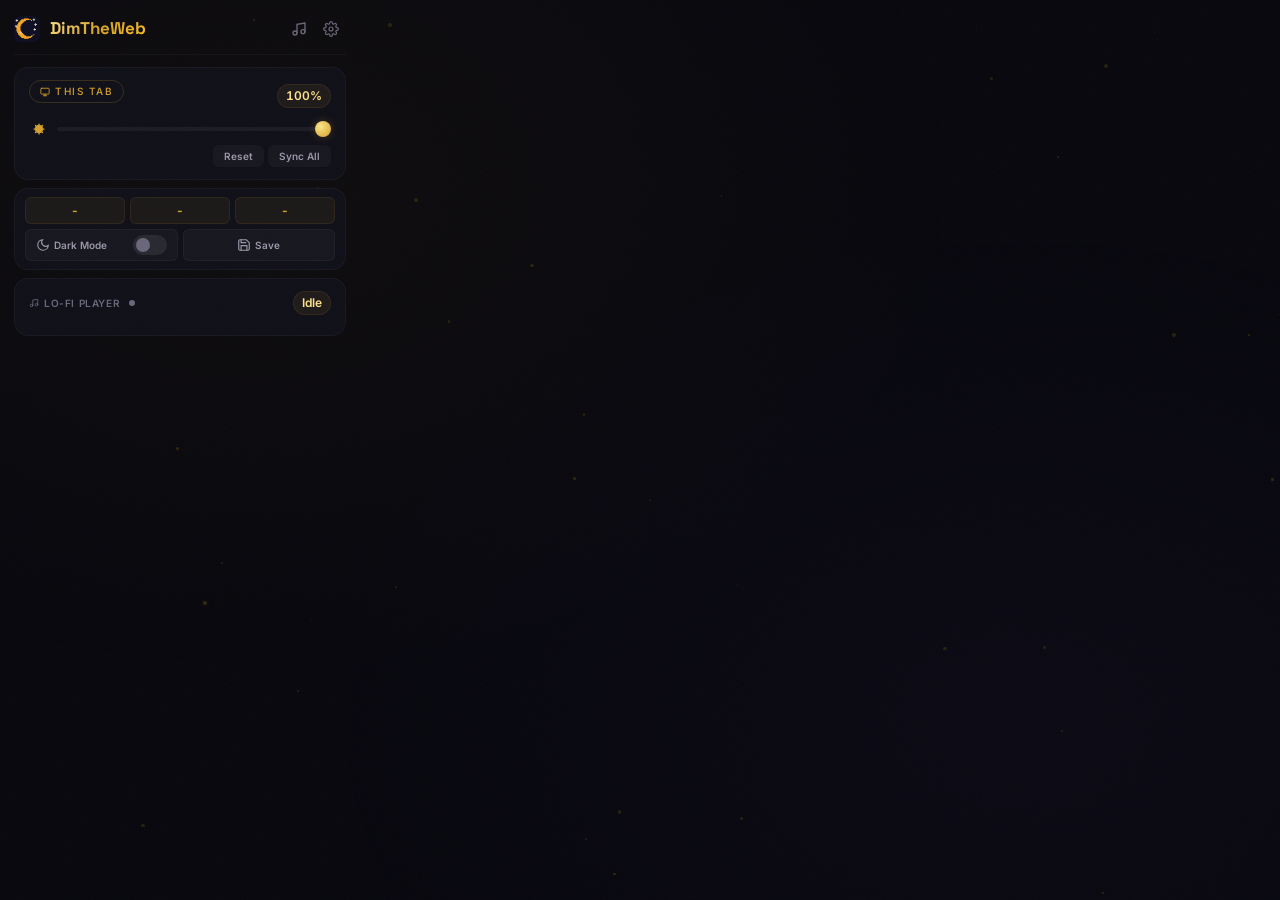
<file: index.html>
<!doctype html>
<html lang="en">
<head>
  <meta charset="UTF-8" />
  <meta name="viewport" content="width=device-width, initial-scale=1.0" />
  <link rel="preconnect" href="https://fonts.googleapis.com" />
  <link rel="preconnect" href="https://fonts.gstatic.com" crossorigin />
  <link href="https://fonts.googleapis.com/css2?family=Space+Grotesk:wght@500;600;700&family=Inter:wght@400;500;600&display=swap" rel="stylesheet" />
  <link rel="stylesheet" href="style.css" />
  <title>DimTheWeb</title>
</head>
<body>

  <!-- Noise overlay (Saturn-inspired) -->
  <div id="noiseOverlay"></div>

  <!-- Ambient particles -->
  <div id="particles"></div>
  <div id="fireflies"></div>

  <!-- Header -->
  <header class="header">
    <div class="header-left">
      <img src="icons/icon32.png" alt="" class="app-icon" />
      <span class="app-title gradient-text-shift">DimTheWeb</span>
    </div>
    <div class="header-actions">
      <button id="lofiToggleBtn" class="icon-btn" title="Lo-Fi Player">
        <svg viewBox="0 0 24 24" width="16" height="16" fill="none" stroke="currentColor" stroke-width="2" stroke-linecap="round">
          <path d="M9 18V5l12-2v13"/><circle cx="6" cy="18" r="3"/><circle cx="18" cy="16" r="3"/>
        </svg>
      </button>
      <button id="settingsToggleBtn" class="icon-btn" title="Settings">
        <svg viewBox="0 0 24 24" width="16" height="16" fill="none" stroke="currentColor" stroke-width="1.8" stroke-linecap="round" stroke-linejoin="round">
          <circle cx="12" cy="12" r="3"/>
          <path d="M19.4 15a1.65 1.65 0 0 0 .33 1.82l.06.06a2 2 0 0 1-2.83 2.83l-.06-.06a1.65 1.65 0 0 0-1.82-.33 1.65 1.65 0 0 0-1 1.51V21a2 2 0 0 1-4 0v-.09A1.65 1.65 0 0 0 9 19.4a1.65 1.65 0 0 0-1.82.33l-.06.06a2 2 0 0 1-2.83-2.83l.06-.06A1.65 1.65 0 0 0 4.68 15a1.65 1.65 0 0 0-1.51-1H3a2 2 0 0 1 0-4h.09A1.65 1.65 0 0 0 4.6 9a1.65 1.65 0 0 0-.33-1.82l-.06-.06a2 2 0 0 1 2.83-2.83l.06.06A1.65 1.65 0 0 0 9 4.68a1.65 1.65 0 0 0 1-1.51V3a2 2 0 0 1 4 0v.09a1.65 1.65 0 0 0 1 1.51 1.65 1.65 0 0 0 1.82-.33l.06-.06a2 2 0 0 1 2.83 2.83l-.06.06A1.65 1.65 0 0 0 19.4 9a1.65 1.65 0 0 0 1.51 1H21a2 2 0 0 1 0 4h-.09a1.65 1.65 0 0 0-1.51 1z"/>
        </svg>
      </button>
    </div>
  </header>

  <!-- Brightness Card -->
  <section class="card">
    <div class="card-header">
      <span class="section-label">
        <svg viewBox="0 0 24 24" width="10" height="10" fill="none" stroke="currentColor" stroke-width="2" stroke-linecap="round"><rect x="2" y="3" width="20" height="14" rx="2"/><path d="M8 21h8M12 17v4"/></svg>
        This Tab
      </span>
      <span class="value-badge" id="brightnessValue">100%</span>
    </div>
    <div class="slider-group">
      <div class="sun-icon" id="sunIcon">
        <svg viewBox="0 0 24 24" width="20" height="20" fill="none" stroke="currentColor" stroke-width="1.5" stroke-linecap="round">
          <line class="ray" x1="12" y1="12" x2="12" y2="2" />
          <line class="ray" x1="12" y1="12" x2="12" y2="22" />
          <line class="ray" x1="12" y1="12" x2="2" y2="12" />
          <line class="ray" x1="12" y1="12" x2="22" y2="12" />
          <line class="ray" x1="12" y1="12" x2="4.1" y2="4.1" />
          <line class="ray" x1="12" y1="12" x2="19.9" y2="19.9" />
          <line class="ray" x1="12" y1="12" x2="4.1" y2="19.9" />
          <line class="ray" x1="12" y1="12" x2="19.9" y2="4.1" />
          <circle cx="12" cy="12" r="5" fill="currentColor" stroke="none" />
        </svg>
      </div>
      <input type="range" id="brightnessSlider" min="0" max="100" value="100" step="1" />
    </div>
    <div class="card-actions">
      <button id="resetBtn" class="btn btn-sm btn-ghost">Reset</button>
      <button id="syncBrightnessBtn" class="btn btn-sm btn-ghost" title="Apply to all tabs">Sync All</button>
    </div>
  </section>

  <!-- Quick Presets + Dark Mode -->
  <section class="card features-card">
    <div class="features-row">
      <button id="presetBtn1" class="feature-btn preset-slot" title="Left-click load, Right-click save">-</button>
      <button id="presetBtn2" class="feature-btn preset-slot" title="Left-click load, Right-click save">-</button>
      <button id="presetBtn3" class="feature-btn preset-slot" title="Left-click load, Right-click save">-</button>
    </div>
    <div class="features-row" style="margin-top:5px">
      <!-- Dark Mode as Saturn-style toggle -->
      <div class="feature-btn" id="darkModeRow" style="cursor:default;gap:8px;justify-content:space-between;padding:5px 10px">
        <span style="display:flex;align-items:center;gap:4px;color:var(--text-soft)">
          <svg viewBox="0 0 24 24" width="14" height="14" fill="none" stroke="currentColor" stroke-width="2" stroke-linecap="round"><path d="M21 12.79A9 9 0 1 1 11.21 3 7 7 0 0 0 21 12.79z"/></svg>
          Dark Mode
        </span>
        <label class="toggle-switch" id="darkModeToggle" style="pointer-events:auto;cursor:pointer">
          <input type="checkbox" />
          <span class="toggle-slider"></span>
        </label>
      </div>
      <button id="presetSaveBtn" class="feature-btn" title="Save current brightness as named preset">
        <svg viewBox="0 0 24 24" width="14" height="14" fill="none" stroke="currentColor" stroke-width="2" stroke-linecap="round"><path d="M19 21H5a2 2 0 0 1-2-2V5a2 2 0 0 1 2-2h11l5 5v11a2 2 0 0 1-2 2z"/><polyline points="17,21 17,13 7,13 7,21"/><polyline points="7,3 7,8 15,8"/></svg>
        Save
      </button>
    </div>
  </section>

  <!-- Lo-Fi Player Card -->
  <section class="card" id="lofiSection">
    <div class="card-header">
      <span class="card-label">
        <svg viewBox="0 0 24 24" width="10" height="10" fill="none" stroke="currentColor" stroke-width="2" stroke-linecap="round"><path d="M9 18V5l12-2v13"/><circle cx="6" cy="18" r="3"/><circle cx="18" cy="16" r="3"/></svg>
        Lo-Fi Player
        <span class="status-dot" id="lofiStatusDot"></span>
      </span>
      <span class="value-badge" id="nowPlayingLabel">Idle</span>
    </div>
    <div id="lofiBody" class="lofi-collapse">
      <div class="visualizer" id="visualizer">
        <div class="bar"></div><div class="bar"></div><div class="bar"></div>
        <div class="bar"></div><div class="bar"></div><div class="bar"></div>
        <div class="bar"></div><div class="bar"></div><div class="bar"></div>
        <div class="bar"></div><div class="bar"></div><div class="bar"></div>
        <div class="bar"></div><div class="bar"></div><div class="bar"></div>
        <div class="bar"></div><div class="bar"></div><div class="bar"></div>
      </div>
      <div class="player-controls">
        <button id="playBtn" class="play-btn">
          <svg viewBox="0 0 24 24" width="14" height="14" fill="currentColor">
            <polygon points="8,5 19,12 8,19"/>
          </svg>
        </button>
        <div class="volume-row">
          <svg class="slider-icon" viewBox="0 0 24 24" width="12" height="12" fill="currentColor" opacity="0.4">
            <path d="M3 9v6h4l5 5V4L7 9H3zm13.5 3c0-1.77-1.02-3.29-2.5-4.03v8.05c1.48-.73 2.5-2.25 2.5-4.02z"/>
          </svg>
          <input type="range" id="volSlider" min="0" max="100" value="30" step="1" />
          <span class="vol-label" id="volDisplay">30</span>
        </div>
      </div>
      <div class="vol-source">
        Volume:
        <span class="vol-source-badge fixed" id="volModeBadge">Fixed 30</span>
        <span id="volScheduleInfo" style="display:none;color:var(--text-muted);font-size:10px;"></span>
      </div>
    </div>
  </section>

  <!-- Settings Panel -->
  <aside id="settingsPanel" class="settings-panel">
    <div class="settings-header">
      <h2>Settings</h2>
      <button id="settingsCloseBtn" class="icon-btn">&times;</button>
    </div>

    <section class="settings-section">
      <h3>Volume Mode</h3>
      <div class="toggle-group">
        <button class="toggle-btn active" id="modeFixed">Fixed</button>
        <button class="toggle-btn" id="modeScheduled">Scheduled</button>
      </div>
    </section>

    <section class="settings-section" id="fixedVolSection">
      <h3>Fixed Volume</h3>
      <div class="slider-group">
        <input type="range" id="fixedVolSlider" min="0" max="100" value="30" step="1" />
        <span class="vol-label" id="fixedVolDisplay">30</span>
      </div>
    </section>

    <section class="settings-section" id="scheduleSection" style="display:none;">
      <h3 style="margin-bottom:4px;">Schedule</h3>
      <div class="schedule-hint">Volume adjusts to the last entry before the current time. Entries wrap at midnight.</div>
      <div id="scheduleList" class="schedule-list"></div>
      <div class="add-schedule-row">
        <button id="addScheduleBtn" class="btn btn-sm btn-primary">+ Add Entry</button>
      </div>
    </section>

    <section class="settings-section">
      <h3>Stream Source</h3>
      <div class="stream-url-row">
        <input type="text" id="streamUrlInput" class="input-text" placeholder="Paste a lo-fi stream URL..." />
        <button id="applyStreamUrlBtn" class="btn btn-sm btn-ghost">Apply</button>
      </div>
    </section>

    <section class="settings-section">
      <h3>Named Presets</h3>
      <div id="presetList" class="preset-list"></div>
      <div class="preset-save-row">
        <input type="text" id="presetNameInput" class="input-text" placeholder="Preset name..." />
        <button id="savePresetBtn" class="btn btn-sm btn-primary">Save</button>
      </div>
    </section>
  </aside>

  <script src="script.js"></script>
</body>
</html>
</file>
<file: style.css>
/* ═══════════════════════════════════════════
   DimTheWeb — Saturn-Inspired Design
   ═══════════════════════════════════════════ */

/* ── Reset ─────────────────────────────────── */
*, *::before, *::after {
  box-sizing: border-box;
  margin: 0;
  padding: 0;
}

/* ── Variables ─────────────────────────────── */
:root {
  --bg-deep:       #08080e;
  --bg-surface:    #0d0d16;
  --bg-card:       rgba(18, 18, 28, 0.88);
  --bg-card-hover: rgba(24, 24, 36, 0.94);
  --border-subtle: rgba(255, 255, 255, 0.04);
  --border-hover:  rgba(212, 160, 42, 0.15);
  --accent-gold:   #d4a02a;
  --accent-amber:  #fbbf24;
  --accent-warm:   #fce38a;
  --text-primary:  #e2dfed;
  --text-soft:     #9b97a8;
  --text-muted:    #6b677a;
  --surface:       rgba(255, 255, 255, 0.03);
  --surface-hover: rgba(255, 255, 255, 0.06);
  --danger:        #e74c3c;
  --radius:        14px;
  --radius-sm:     8px;
  --radius-xs:     6px;
  --radius-pill:   100px;
  --transition:    0.3s cubic-bezier(0.22, 1, 0.36, 1);
}

/* ── Base ──────────────────────────────────── */
body {
  width: 360px;
  min-height: 200px;
  padding: 14px;
  margin: 0;
  font-family: 'Inter', -apple-system, BlinkMacSystemFont, 'Segoe UI', system-ui, sans-serif;
  font-size: 13px;
  line-height: 1.5;
  color: var(--text-primary);
  background: var(--bg-deep);
  overflow-x: hidden;
  position: relative;
  -webkit-font-smoothing: antialiased;
  -moz-osx-font-smoothing: grayscale;
}

/* Background glow gradient like Saturn */
body::before {
  content: '';
  position: fixed;
  top: 0; left: 0; right: 0; bottom: 0;
  background:
    radial-gradient(ellipse at 20% 20%, rgba(212, 160, 42, 0.04) 0%, transparent 50%),
    radial-gradient(ellipse at 80% 80%, rgba(139, 92, 246, 0.03) 0%, transparent 50%);
  pointer-events: none;
  z-index: 0;
}

body { border-radius: 12px; overflow: hidden; }

/* ── Noise overlay ─────────────────────────── */
#noiseOverlay {
  position: fixed;
  inset: 0;
  z-index: 9998;
  pointer-events: none;
  opacity: 0.025;
  background-image: url("data:image/svg+xml,%3Csvg viewBox='0 0 256 256' xmlns='http://www.w3.org/2000/svg'%3E%3Cfilter id='n'%3E%3CfeTurbulence type='fractalNoise' baseFrequency='.85' numOctaves='4' stitchTiles='stitch'/%3E%3C/filter%3E%3Crect width='100%25' height='100%25' filter='url(%23n)'/%3E%3C/svg%3E");
  background-repeat: repeat;
  background-size: 256px 256px;
}

::selection {
  background: rgba(212, 160, 42, 0.25);
  color: var(--accent-warm);
}

body::-webkit-scrollbar { width: 3px; }
body::-webkit-scrollbar-track { background: transparent; }
body::-webkit-scrollbar-thumb { background: rgba(212, 160, 42, 0.2); border-radius: 2px; }

.settings-panel::-webkit-scrollbar { width: 3px; }
.settings-panel::-webkit-scrollbar-track { background: transparent; }
.settings-panel::-webkit-scrollbar-thumb { background: rgba(212, 160, 42, 0.15); border-radius: 2px; }

/* ── Typography helpers ────────────────────── */
.gradient-text {
  background: linear-gradient(135deg, #fce38a 0%, #d4a02a 50%, #fbbf24 100%);
  -webkit-background-clip: text;
  -webkit-text-fill-color: transparent;
  background-clip: text;
}

.gradient-text-shift {
  background: linear-gradient(135deg, #fce38a, #d4a02a, #fbbf24, #c084fc, #fce38a);
  background-size: 300% 300%;
  -webkit-background-clip: text;
  -webkit-text-fill-color: transparent;
  background-clip: text;
  animation: gradShift 8s ease infinite;
}

@keyframes gradShift {
  0% { background-position: 0% 50%; }
  50% { background-position: 100% 50%; }
  100% { background-position: 0% 50%; }
}

/* ── Section label badge (Saturn-style) ────── */
.section-label {
  display: inline-flex;
  align-items: center;
  gap: 5px;
  font-size: 10px;
  font-weight: 500;
  letter-spacing: 0.15em;
  text-transform: uppercase;
  color: var(--accent-gold);
  border: 1px solid rgba(212, 160, 42, 0.2);
  border-radius: 100px;
  padding: 3px 10px;
  margin-bottom: 8px;
}

/* ── Particles / Fireflies ─────────────────── */
#particles, #fireflies {
  position: fixed;
  inset: 0;
  pointer-events: none;
  z-index: 0;
  overflow: hidden;
}

.particle {
  position: absolute;
  border-radius: 50%;
  background: rgba(255, 215, 0, 0.12);
  animation: particleFloat linear infinite;
  pointer-events: none;
}

@keyframes particleFloat {
  0% { transform: translateY(0) scale(1); opacity: 0; }
  10% { opacity: 1; }
  90% { opacity: 1; }
  100% { transform: translateY(-120px) scale(0.3); opacity: 0; }
}

.firefly {
  position: absolute;
  border-radius: 50%;
  background: rgba(212, 160, 42, 0.2);
  box-shadow: 0 0 6px rgba(212, 160, 42, 0.15);
  animation: fireflyFloat ease-in-out infinite alternate;
  pointer-events: none;
}

@keyframes fireflyFloat {
  0% { transform: translate(0, 0) scale(1); opacity: 0.2; }
  50% { transform: translate(10px, -15px) scale(1.3); opacity: 0.7; }
  100% { transform: translate(-5px, -8px) scale(1); opacity: 0.2; }
}

/* ── Header ────────────────────────────────── */
.header {
  display: flex;
  justify-content: space-between;
  align-items: center;
  margin-bottom: 12px;
  padding-bottom: 10px;
  border-bottom: 1px solid var(--border-subtle);
  position: relative;
  z-index: 1;
}

.header-left {
  display: flex;
  align-items: center;
  gap: 10px;
}

.app-icon {
  width: 26px;
  height: 26px;
  border-radius: 6px;
}

.app-title {
  font-family: 'Space Grotesk', -apple-system, BlinkMacSystemFont, sans-serif;
  font-size: 17px;
  font-weight: 700;
  letter-spacing: -0.01em;
  background: linear-gradient(135deg, #fce38a 0%, #d4a02a 50%, #fbbf24 100%);
  -webkit-background-clip: text;
  -webkit-text-fill-color: transparent;
  background-clip: text;
}

.header-actions {
  display: flex;
  gap: 2px;
}

/* ── Icon Buttons ──────────────────────────── */
.icon-btn {
  display: flex;
  align-items: center;
  justify-content: center;
  width: 30px;
  height: 30px;
  border: none;
  border-radius: var(--radius-xs);
  background: transparent;
  color: var(--text-muted);
  cursor: pointer;
  transition: all var(--transition);
}

.icon-btn:hover {
  background: var(--surface-hover);
  color: var(--accent-warm);
}

.icon-btn.active {
  background: rgba(212, 160, 42, 0.1);
  color: var(--accent-warm);
}

/* ── Cards (Glass-morphism, Saturn-inspired) ── */
.card {
  position: relative;
  z-index: 1;
  background: var(--bg-card);
  border: 1px solid var(--border-subtle);
  border-radius: var(--radius);
  padding: 12px 14px;
  margin-bottom: 8px;
  transition: border-color var(--transition), background var(--transition);
  backdrop-filter: blur(16px);
  -webkit-backdrop-filter: blur(16px);
  overflow: hidden;
}

.card:hover {
  border-color: var(--border-hover);
  background: var(--bg-card-hover);
}

.card-header {
  display: flex;
  justify-content: space-between;
  align-items: center;
  margin-bottom: 8px;
}

.card-label {
  font-size: 10px;
  font-weight: 600;
  text-transform: uppercase;
  letter-spacing: 0.06em;
  color: var(--text-muted);
  display: flex;
  align-items: center;
  gap: 5px;
}

.value-badge {
  font-size: 12px;
  font-weight: 600;
  color: var(--accent-warm);
  background: rgba(212, 160, 42, 0.08);
  padding: 2px 8px;
  border-radius: 20px;
  border: 1px solid rgba(212, 160, 42, 0.1);
  font-variant-numeric: tabular-nums;
}

/* ── Range Input (Saturn-inspired gold) ────── */
input[type="range"] {
  -webkit-appearance: none;
  appearance: none;
  width: 100%;
  height: 4px;
  border-radius: 2px;
  background: rgba(255, 255, 255, 0.05);
  outline: none;
  cursor: pointer;
  transition: var(--transition);
}

input[type="range"]::-webkit-slider-thumb {
  -webkit-appearance: none;
  width: 16px;
  height: 16px;
  border-radius: 50%;
  background: radial-gradient(circle at 35% 35%, #fce38a, #d4a02a);
  cursor: pointer;
  box-shadow: 0 0 10px rgba(212, 160, 42, 0.25);
  transition: transform 0.2s ease, box-shadow 0.2s ease;
}

input[type="range"]::-webkit-slider-thumb:hover {
  transform: scale(1.15);
  box-shadow: 0 0 14px rgba(212, 160, 42, 0.35);
}

input[type="range"]::-moz-range-thumb {
  width: 16px;
  height: 16px;
  border-radius: 50%;
  background: radial-gradient(circle at 35% 35%, #fce38a, #d4a02a);
  cursor: pointer;
  border: none;
}

/* ── Slider group ──────────────────────────── */
.slider-group {
  display: flex;
  align-items: center;
  gap: 8px;
}

.slider-icon {
  flex-shrink: 0;
  color: var(--text-muted);
  display: flex;
}

/* ── Sun Icon ──────────────────────────────── */
.sun-icon {
  flex-shrink: 0;
  color: var(--accent-gold);
  display: flex;
  align-items: center;
  justify-content: center;
  transition: color 0.3s ease;
}

.sun-icon.dim {
  color: var(--text-muted);
}

.sun-icon .ray {
  stroke-dasharray: 6;
  stroke-dashoffset: 0;
  transition: stroke-dashoffset 0.25s cubic-bezier(0.22, 1, 0.36, 1);
}

/* ── Buttons (Saturn-style) ────────────────── */
.btn {
  display: inline-flex;
  align-items: center;
  justify-content: center;
  gap: 5px;
  border: none;
  border-radius: var(--radius-xs);
  font-weight: 600;
  font-size: 11px;
  cursor: pointer;
  transition: all var(--transition);
  padding: 5px 12px;
  font-family: inherit;
}

.btn-sm { padding: 4px 10px; font-size: 10px; }

.btn-primary {
  background: linear-gradient(135deg, var(--accent-gold), var(--accent-amber));
  color: #08080e;
}

.btn-primary:hover {
  box-shadow: 0 2px 12px rgba(212, 160, 42, 0.25);
  transform: translateY(-1px);
}

.btn-primary:active {
  transform: scale(0.97);
}

.btn-ghost {
  background: var(--surface);
  color: var(--text-soft);
  border: 1px solid transparent;
}

.btn-ghost:hover {
  background: var(--surface-hover);
  border-color: rgba(255, 255, 255, 0.06);
  color: var(--accent-warm);
}

.card-actions {
  display: flex;
  justify-content: flex-end;
  gap: 4px;
  margin-top: 6px;
}

/* ── Saturn-style Toggle Switch ────────────── */
.toggle-switch {
  position: relative;
  display: inline-block;
  width: 34px;
  height: 20px;
  flex-shrink: 0;
}
.toggle-switch input {
  opacity: 0;
  width: 0;
  height: 0;
  position: absolute;
}
.toggle-slider {
  position: absolute;
  inset: 0;
  background: rgba(255, 255, 255, 0.08);
  border-radius: 20px;
  cursor: pointer;
  transition: background 0.3s cubic-bezier(0.22, 1, 0.36, 1);
}
.toggle-slider::before {
  content: '';
  position: absolute;
  top: 3px;
  left: 3px;
  width: 14px;
  height: 14px;
  background: #6b677a;
  border-radius: 50%;
  transition: transform 0.3s cubic-bezier(0.22, 1, 0.36, 1), background 0.3s;
}
.toggle-switch input:checked + .toggle-slider {
  background: rgba(212, 160, 42, 0.35);
}
.toggle-switch input:checked + .toggle-slider::before {
  transform: translateX(14px);
  background: #fbbf24;
  box-shadow: 0 0 6px rgba(251, 191, 36, 0.3);
}

/* ── Features / Presets Card ───────────────── */
.features-card {
  padding: 8px 10px;
}

.features-row {
  display: flex;
  gap: 5px;
}

.feature-btn {
  display: flex;
  align-items: center;
  justify-content: center;
  gap: 4px;
  padding: 5px 10px;
  border: 1px solid var(--border-subtle);
  border-radius: var(--radius-xs);
  background: var(--surface);
  color: var(--text-soft);
  font-size: 10px;
  font-weight: 600;
  cursor: pointer;
  transition: all var(--transition);
  flex: 1;
  font-family: inherit;
}

.feature-btn:hover {
  background: var(--surface-hover);
  border-color: var(--border-hover);
  color: var(--accent-warm);
}

.feature-btn.active {
  background: rgba(212, 160, 42, 0.1);
  border-color: rgba(212, 160, 42, 0.2);
  color: var(--accent-warm);
}

.feature-btn.preset-slot {
  font-size: 12px;
  font-weight: 700;
  color: var(--accent-gold);
  background: rgba(212, 160, 42, 0.06);
  border-color: rgba(212, 160, 42, 0.1);
}

.feature-btn.preset-slot:hover {
  background: rgba(212, 160, 42, 0.14);
  border-color: rgba(212, 160, 42, 0.25);
}

/* ── Lo-Fi Collapse ────────────────────────── */
.lofi-collapse {
  max-height: 0;
  overflow: hidden;
  transition:
    max-height 0.45s cubic-bezier(0.22, 1, 0.36, 1),
    opacity 0.35s ease,
    margin 0.35s ease;
  opacity: 0;
  margin: 0;
}

.lofi-collapse.open {
  max-height: 220px;
  opacity: 1;
  margin-top: 4px;
}

.lofi-collapse.open > * {
  animation: lofiFadeIn 0.4s ease-out both;
}

.lofi-collapse.open > *:nth-child(1) { animation-delay: 0.03s; }
.lofi-collapse.open > *:nth-child(2) { animation-delay: 0.07s; }
.lofi-collapse.open > *:nth-child(3) { animation-delay: 0.11s; }

@keyframes lofiFadeIn {
  from { opacity: 0; transform: translateY(6px); }
  to   { opacity: 1; transform: translateY(0); }
}

/* ── Visualizer ────────────────────────────── */
.visualizer {
  display: flex;
  align-items: flex-end;
  gap: 2px;
  height: 32px;
  margin-bottom: 8px;
}

.visualizer .bar {
  width: 100%;
  border-radius: 1px 1px 0 0;
  background: linear-gradient(to top, rgba(212, 160, 42, 0.2), rgba(251, 191, 36, 0.5));
  height: 2px;
  transition: height 0.12s ease;
}

.visualizer.active .bar {
  animation: visualizerBounce 0.6s ease-in-out infinite alternate;
}

.visualizer.active .bar:nth-child(1)  { animation-duration: 0.5s; animation-delay: 0s; }
.visualizer.active .bar:nth-child(2)  { animation-duration: 0.7s; animation-delay: 0.05s; }
.visualizer.active .bar:nth-child(3)  { animation-duration: 0.55s; animation-delay: 0.1s; }
.visualizer.active .bar:nth-child(4)  { animation-duration: 0.65s; animation-delay: 0s; }
.visualizer.active .bar:nth-child(5)  { animation-duration: 0.5s; animation-delay: 0.15s; }
.visualizer.active .bar:nth-child(6)  { animation-duration: 0.6s; animation-delay: 0.05s; }
.visualizer.active .bar:nth-child(7)  { animation-duration: 0.75s; animation-delay: 0.1s; }
.visualizer.active .bar:nth-child(8)  { animation-duration: 0.5s; animation-delay: 0s; }
.visualizer.active .bar:nth-child(9)  { animation-duration: 0.6s; animation-delay: 0.2s; }
.visualizer.active .bar:nth-child(10) { animation-duration: 0.55s; animation-delay: 0.05s; }
.visualizer.active .bar:nth-child(11) { animation-duration: 0.7s; animation-delay: 0.1s; }
.visualizer.active .bar:nth-child(12) { animation-duration: 0.5s; animation-delay: 0.15s; }
.visualizer.active .bar:nth-child(13) { animation-duration: 0.65s; animation-delay: 0s; }
.visualizer.active .bar:nth-child(14) { animation-duration: 0.55s; animation-delay: 0.1s; }
.visualizer.active .bar:nth-child(15) { animation-duration: 0.6s; animation-delay: 0.2s; }
.visualizer.active .bar:nth-child(16) { animation-duration: 0.5s; animation-delay: 0.05s; }
.visualizer.active .bar:nth-child(17) { animation-duration: 0.7s; animation-delay: 0s; }
.visualizer.active .bar:nth-child(18) { animation-duration: 0.55s; animation-delay: 0.15s; }

@keyframes visualizerBounce {
  0% { height: 3px; }
  100% { height: 24px; }
}

/* ── Player Controls ───────────────────────── */
.player-controls {
  display: flex;
  align-items: center;
  gap: 8px;
  margin-bottom: 6px;
}

.play-btn {
  width: 34px;
  height: 34px;
  border-radius: 50%;
  border: none;
  background: linear-gradient(135deg, var(--accent-gold), var(--accent-amber));
  color: #08080e;
  cursor: pointer;
  display: flex;
  align-items: center;
  justify-content: center;
  flex-shrink: 0;
  transition: all var(--transition);
  box-shadow: 0 2px 8px rgba(212, 160, 42, 0.15);
}

.play-btn:hover {
  transform: scale(1.08);
  box-shadow: 0 3px 14px rgba(212, 160, 42, 0.25);
}

.play-btn:active {
  transform: scale(0.95);
}

.play-btn.playing {
  box-shadow: 0 0 16px rgba(212, 160, 42, 0.3);
}

.status-dot {
  display: inline-block;
  width: 6px;
  height: 6px;
  border-radius: 50%;
  background: var(--text-muted);
  margin-left: 4px;
  vertical-align: middle;
  transition: all 0.3s ease;
  flex-shrink: 0;
}

.status-dot.playing {
  background: #2ecc71;
  animation: dotPulse 1.4s ease-in-out infinite;
}

@keyframes dotPulse {
  0%, 100% { opacity: 1; transform: scale(1); }
  50%      { opacity: 0.5; transform: scale(0.75); }
}

.volume-row {
  flex: 1;
  display: flex;
  align-items: center;
  gap: 6px;
}

.vol-label {
  font-size: 11px;
  font-weight: 600;
  color: var(--text-soft);
  min-width: 26px;
  text-align: right;
  font-variant-numeric: tabular-nums;
}

.vol-source {
  font-size: 10px;
  color: var(--text-muted);
  display: flex;
  align-items: center;
  gap: 4px;
}

.vol-source-badge {
  padding: 1px 6px;
  border-radius: 3px;
  font-size: 9px;
  font-weight: 600;
  text-transform: uppercase;
  letter-spacing: 0.03em;
}

.vol-source-badge.fixed {
  background: rgba(212, 160, 42, 0.1);
  color: var(--accent-gold);
}

.vol-source-badge.scheduled {
  background: rgba(46, 204, 113, 0.1);
  color: #2ecc71;
}

/* ── Settings Panel ────────────────────────── */
.settings-panel {
  position: fixed;
  top: 0;
  right: 0;
  width: 100%;
  height: 100%;
  z-index: 100;
  background: var(--bg-surface);
  padding: 18px 14px;
  overflow-y: auto;
  transform: translateX(105%);
  transition: transform 0.35s cubic-bezier(0.22, 1, 0.36, 1);
  border-left: 1px solid var(--border-subtle);
}

body::after {
  content: '';
  position: fixed;
  inset: 0;
  background: rgba(0, 0, 0, 0.5);
  z-index: 99;
  opacity: 0;
  pointer-events: none;
  transition: opacity 0.3s;
}

.settings-panel.open {
  transform: translateX(0);
}

.settings-header {
  display: flex;
  justify-content: space-between;
  align-items: center;
  margin-bottom: 16px;
  padding-bottom: 10px;
  border-bottom: 1px solid var(--border-subtle);
}

.settings-header h2 {
  margin: 0;
  font-size: 14px;
  font-weight: 700;
  background: linear-gradient(135deg, #fce38a, #d4a02a);
  -webkit-background-clip: text;
  -webkit-text-fill-color: transparent;
  background-clip: text;
}

.settings-section {
  margin-bottom: 12px;
  padding: 10px 12px;
  background: var(--bg-card);
  border-radius: var(--radius-sm);
  border: 1px solid var(--border-subtle);
}

.settings-section h3 {
  margin: 0 0 6px 0;
  font-size: 10px;
  font-weight: 600;
  text-transform: uppercase;
  letter-spacing: 0.05em;
  color: var(--text-muted);
}

.toggle-group {
  display: flex;
  gap: 4px;
  background: var(--surface);
  border-radius: var(--radius-xs);
  padding: 3px;
}

.toggle-btn {
  flex: 1;
  padding: 5px 8px;
  border: none;
  border-radius: 4px;
  background: transparent;
  color: var(--text-muted);
  font-size: 11px;
  font-weight: 600;
  cursor: pointer;
  transition: all 0.2s ease;
  font-family: inherit;
}

.toggle-btn.active {
  background: var(--bg-surface);
  color: var(--accent-warm);
  box-shadow: 0 1px 4px rgba(0, 0, 0, 0.3);
}

.toggle-btn:hover:not(.active) {
  color: var(--text-soft);
}

/* ── Schedule ──────────────────────────────── */
.schedule-list {
  display: flex;
  flex-direction: column;
  gap: 4px;
}

.schedule-hint {
  font-size: 10px;
  color: var(--text-muted);
  margin-bottom: 6px;
  line-height: 1.4;
}

.schedule-entry {
  display: flex;
  align-items: center;
  gap: 5px;
  padding: 5px 6px;
  background: var(--surface);
  border-radius: var(--radius-xs);
  border: 1px solid transparent;
  transition: border-color 0.2s ease;
}

.schedule-entry:hover {
  border-color: rgba(255, 255, 255, 0.05);
}

.schedule-entry .entry-time {
  display: flex;
  align-items: center;
  gap: 2px;
  font-weight: 600;
  color: var(--text-primary);
  font-variant-numeric: tabular-nums;
}

.schedule-entry .entry-time input {
  width: 36px;
  padding: 2px 2px;
  border: 1px solid rgba(255, 255, 255, 0.06);
  border-radius: 4px;
  background: var(--bg-deep);
  color: var(--text-primary);
  font-size: 11px;
  font-weight: 600;
  text-align: center;
  font-family: inherit;
  font-variant-numeric: tabular-nums;
  transition: border-color 0.2s ease;
}

.schedule-entry .entry-time input:focus {
  outline: none;
  border-color: rgba(212, 160, 42, 0.4);
}

.schedule-entry .entry-sep {
  color: var(--text-muted);
  font-size: 11px;
  font-weight: 600;
}

.schedule-entry .entry-vol {
  display: flex;
  align-items: center;
  gap: 4px;
  flex: 1;
}

.schedule-entry .entry-vol input[type="range"] {
  width: 44px;
  height: 3px;
}

.schedule-entry .entry-vol input[type="range"]::-webkit-slider-thumb {
  width: 10px;
  height: 10px;
}

.schedule-entry .sch-vol-display {
  min-width: 20px;
  font-size: 11px;
  font-weight: 600;
  text-align: right;
  color: var(--accent-warm);
  font-variant-numeric: tabular-nums;
}

.entry-del-btn {
  width: 18px;
  height: 18px;
  display: flex;
  align-items: center;
  justify-content: center;
  border: none;
  border-radius: 4px;
  background: transparent;
  color: var(--text-muted);
  cursor: pointer;
  font-size: 13px;
  transition: all 0.15s ease;
  flex-shrink: 0;
  margin-left: 2px;
}

.entry-del-btn:hover {
  background: rgba(231, 76, 60, 0.12);
  color: var(--danger);
}

.add-schedule-row {
  margin-top: 6px;
  display: flex;
  justify-content: center;
}

/* ── Stream URL ────────────────────────────── */
.stream-url-row {
  display: flex;
  gap: 6px;
  margin-top: 6px;
}

.input-text {
  flex: 1;
  padding: 5px 8px;
  border: 1px solid rgba(255, 255, 255, 0.06);
  border-radius: var(--radius-xs);
  background: var(--bg-deep);
  color: var(--text-primary);
  font-size: 11px;
  font-family: inherit;
  transition: border-color 0.2s ease;
}

.input-text:focus {
  outline: none;
  border-color: rgba(212, 160, 42, 0.3);
}

.input-text::placeholder {
  color: var(--text-muted);
}

/* ── Presets ───────────────────────────────── */
.preset-list {
  display: flex;
  flex-direction: column;
  gap: 3px;
  margin-bottom: 6px;
}

.preset-item {
  display: flex;
  align-items: center;
  justify-content: space-between;
  padding: 4px 6px;
  background: var(--surface);
  border-radius: var(--radius-xs);
  font-size: 11px;
}

.preset-item .preset-name {
  color: var(--text-primary);
  font-weight: 600;
}

.preset-item .preset-val {
  color: var(--text-muted);
  font-size: 10px;
}

.preset-item .preset-load-btn {
  padding: 2px 6px;
  border: none;
  border-radius: 4px;
  background: rgba(212, 160, 42, 0.1);
  color: var(--accent-gold);
  font-size: 10px;
  font-weight: 600;
  cursor: pointer;
  transition: all 0.15s ease;
  font-family: inherit;
}

.preset-item .preset-load-btn:hover {
  background: rgba(212, 160, 42, 0.2);
}

.preset-item .preset-del-btn {
  width: 16px;
  height: 16px;
  display: flex;
  align-items: center;
  justify-content: center;
  border: none;
  border-radius: 3px;
  background: transparent;
  color: var(--text-muted);
  cursor: pointer;
  font-size: 12px;
  transition: all 0.15s ease;
}

.preset-item .preset-del-btn:hover {
  background: rgba(231, 76, 60, 0.12);
  color: var(--danger);
}

.preset-save-row {
  display: flex;
  gap: 5px;
}
</file>
